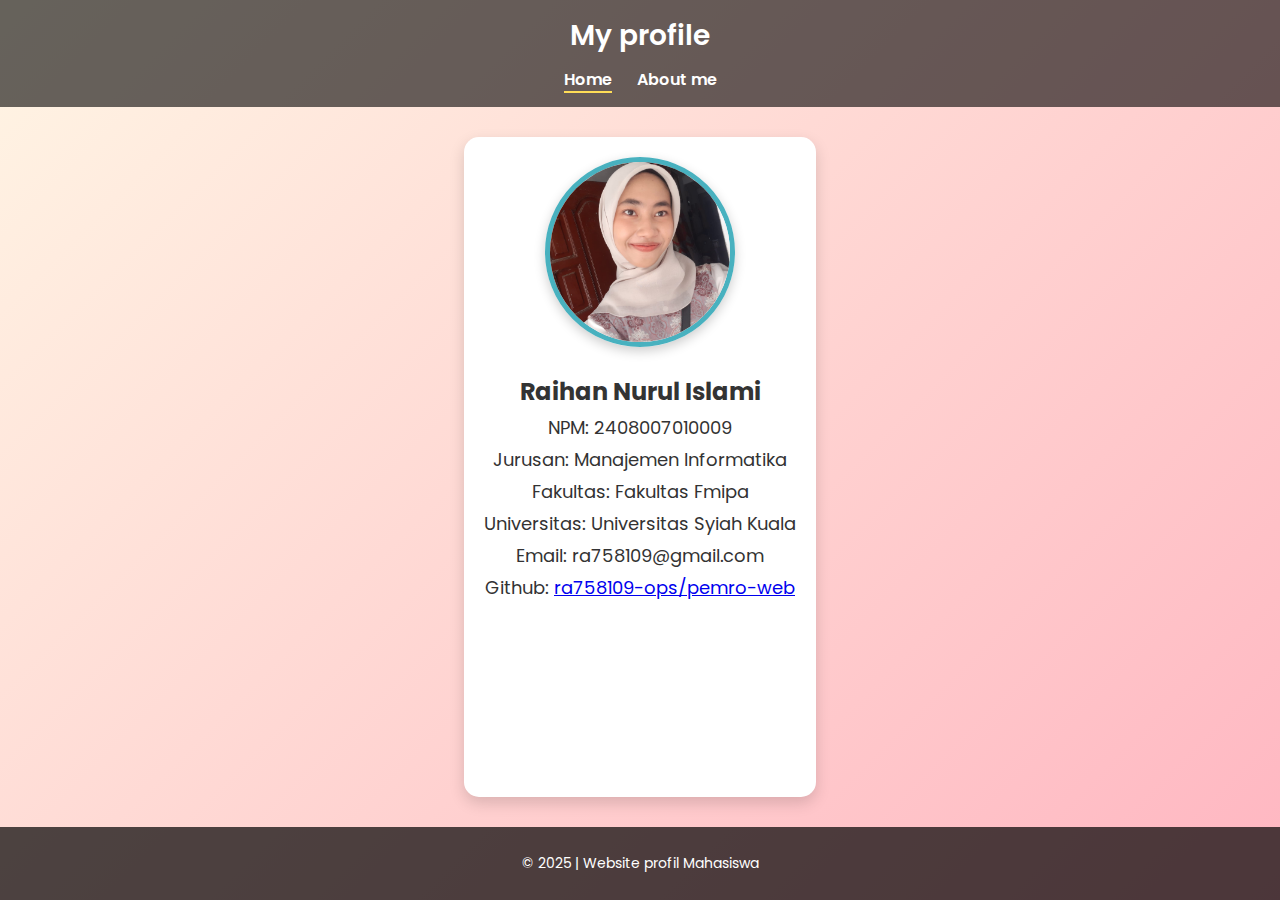
<file: index.html>
<!DOCTYPE html>
<html lang="id">
<head>
  <meta charset="UTF-8">
  <meta name="viewport" content="width=device-width, initial-scale=1.0">
  <title>Profil Mahasiswa</title>
  <link rel="stylesheet" href="style.css">
  <!-- Google Fonts -->
  <link href="https://fonts.googleapis.com/css2?family=Poppins:wght@400;600&display=swap" rel="stylesheet">
</head>
<body>
  <header>
    <h1>My profile</h1>
    <nav>
      <ul>
        <li><a href="index.html" class="active">Home</a></li>
        <li><a href="about.html">About me</a></li>
      </ul>
    </nav>
  </header>

  <main class="container">
    <section class="profile">
     <img src="gambar1.jpg" alt="Foto Profil" class="foto-profil">
      <h2>Raihan Nurul Islami</h2>
      <p><span>NPM:</span> 2408007010009</p>
      <p><span>Jurusan:</span> Manajemen Informatika</p>
      <p><span>Fakultas:</span> Fakultas Fmipa</p> 
      <p><span>Universitas:</span> Universitas Syiah Kuala</p>
      <p><span>Email:</span> ra758109@gmail.com</p>
      <p><span>Github:</span> <a href="https://github.com/ra758109-ops/pemro-web">ra758109-ops/pemro-web</a></p>
    </section>
  </main>

  <footer>
    <p>&copy; 2025 | Website profil Mahasiswa</p>
  </footer>
</body>
</html>
</file>
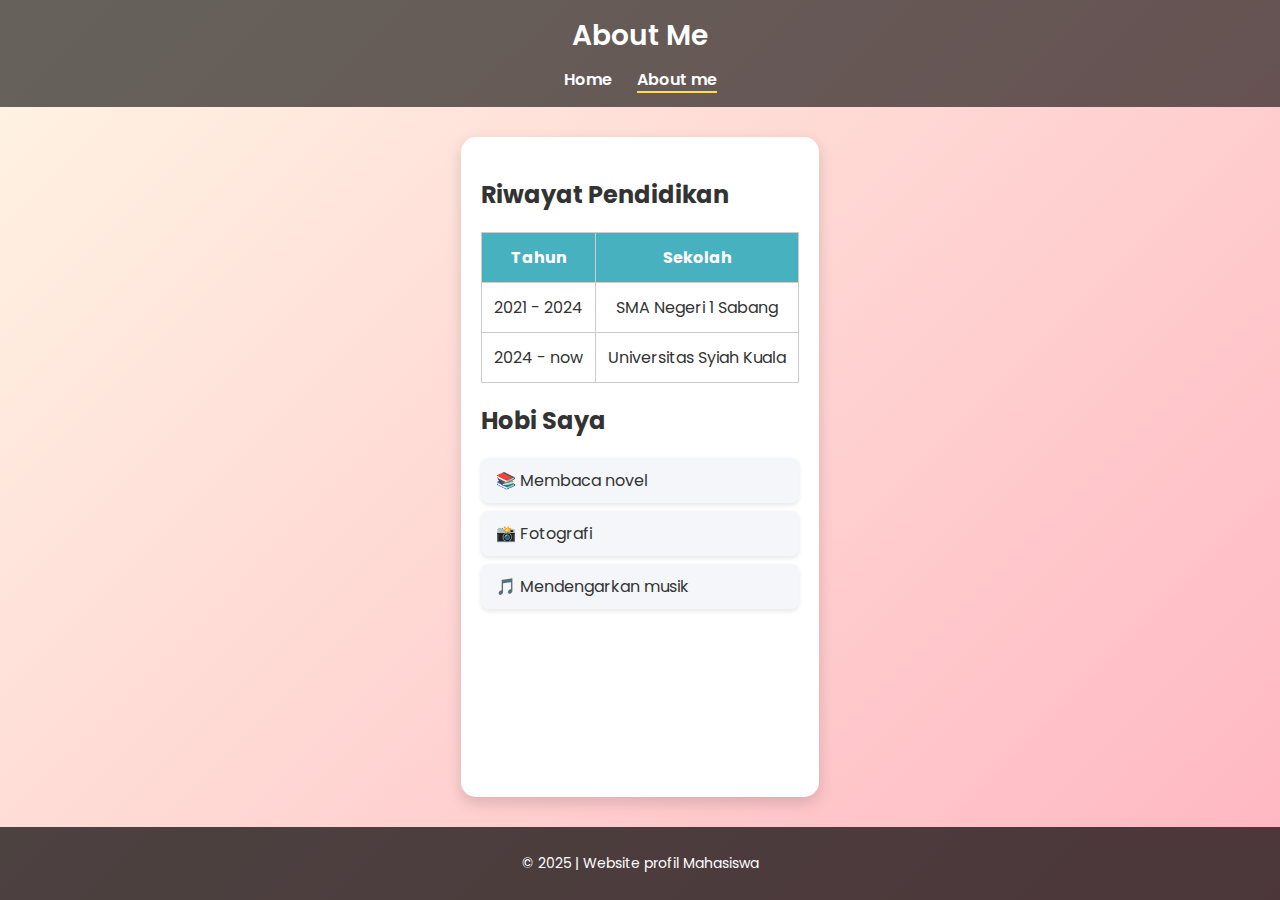
<file: about.html>
<!DOCTYPE html>
<html lang="id">
<head>
  <meta charset="UTF-8">
  <meta name="viewport" content="width=device-width, initial-scale=1.0">
  <title>Tentang Saya</title>
  <link rel="stylesheet" href="style.css">
  <!-- Google Fonts -->
  <link href="https://fonts.googleapis.com/css2?family=Poppins:wght@400;600&display=swap" rel="stylesheet">
</head>
<body>
  <header>
    <h1>About Me</h1>
    <nav>
      <ul>
        <li><a href="index.html">Home</a></li>
        <li><a href="about.html" class="active">About me</a></li>
      </ul>
    </nav>
  </header>

  <main class="container">
    <section>
      <h2>Riwayat Pendidikan</h2>
      <table>
        <tr>
          <th>Tahun</th>
          <th>Sekolah</th>
        </tr>
        <tr>
          <td>2021 - 2024</td>
          <td>SMA Negeri 1 Sabang</td>
        </tr>
        <tr>
          <td>2024 - now</td>
          <td>Universitas Syiah Kuala</td>
        </tr>
      </table>
    </section>

    <section>
      <h2>Hobi Saya</h2>
      <ul class="hobi">
        <li>📚 Membaca novel</li>
        <li>📸 Fotografi</li>
        <li>🎵 Mendengarkan musik</li>
      </ul>
    </section>
  </main>

  <footer>
    <p>&copy; 2025 | Website profil Mahasiswa</p>
  </footer>
</body>
</html>
</file>
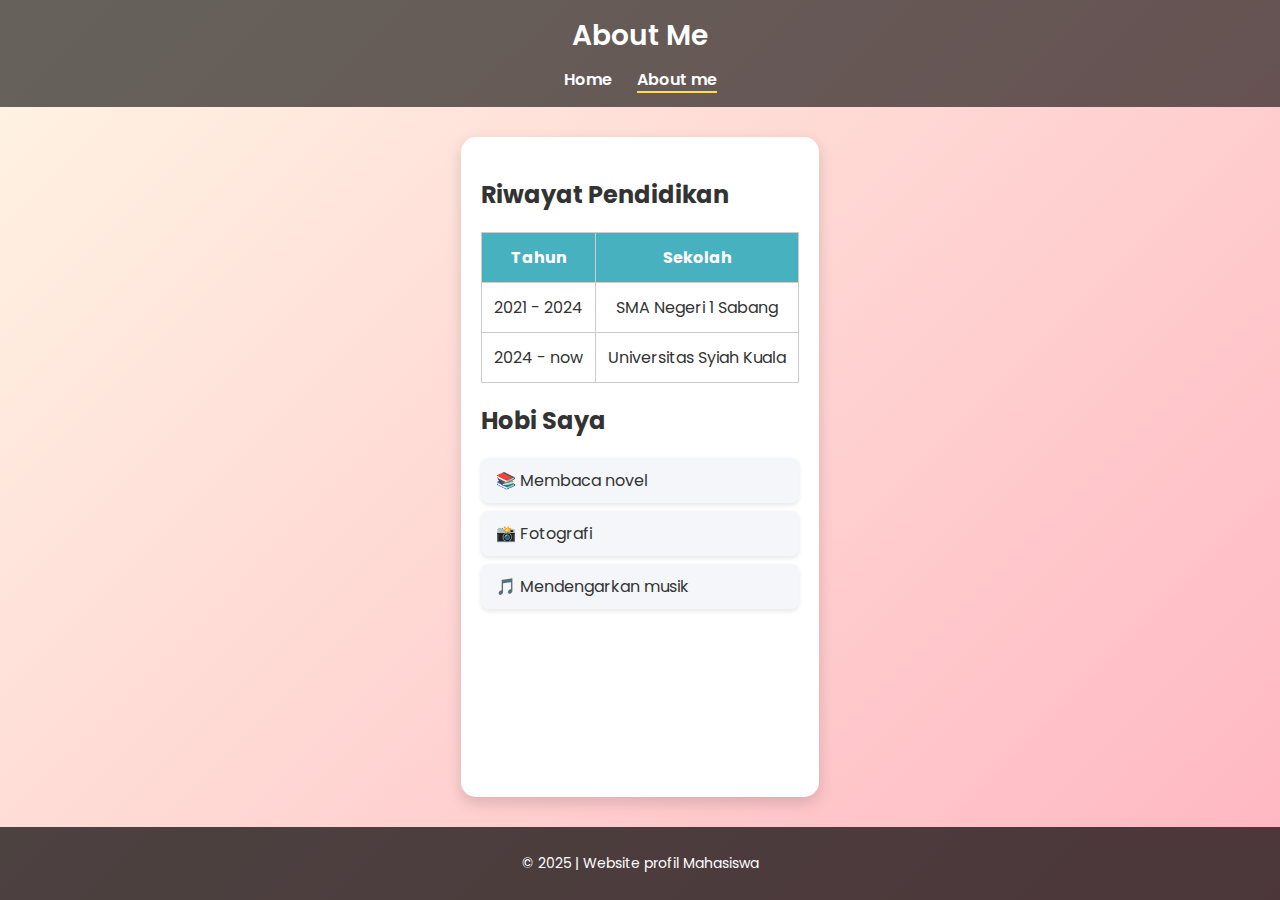
<file: about3.html>
<!DOCTYPE html>
<html lang="id">
<head>
  <meta charset="UTF-8">
  <meta name="viewport" content="width=device-width, initial-scale=1.0">
  <title>Tentang Saya</title>
  <link rel="stylesheet" href="style3.css">
  <!-- Google Fonts -->
  <link href="https://fonts.googleapis.com/css2?family=Poppins:wght@400;600&display=swap" rel="stylesheet">
</head>
<body>
  <header>
    <h1>About Me</h1>
    <nav>
      <ul>
        <li><a href="index3.html">Home</a></li>
        <li><a href="about.html" class="active">About me</a></li>
      </ul>
    </nav>
  </header>

  <main class="container">
    <section>
      <h2>Riwayat Pendidikan</h2>
      <table>
        <tr>
          <th>Tahun</th>
          <th>Sekolah</th>
        </tr>
        <tr>
          <td>2021 - 2024</td>
          <td>SMA Negeri 1 Sabang</td>
        </tr>
        <tr>
          <td>2024 - now</td>
          <td>Universitas Syiah Kuala</td>
        </tr>
      </table>
    </section>

    <section>
      <h2>Hobi Saya</h2>
      <ul class="hobi">
        <li>📚 Membaca novel</li>
        <li>📸 Fotografi</li>
        <li>🎵 Mendengarkan musik</li>
      </ul>
    </section>
  </main>

  <footer>
    <p>&copy; 2025 | Website profil Mahasiswa</p>
  </footer>
</body>
</html>
</file>
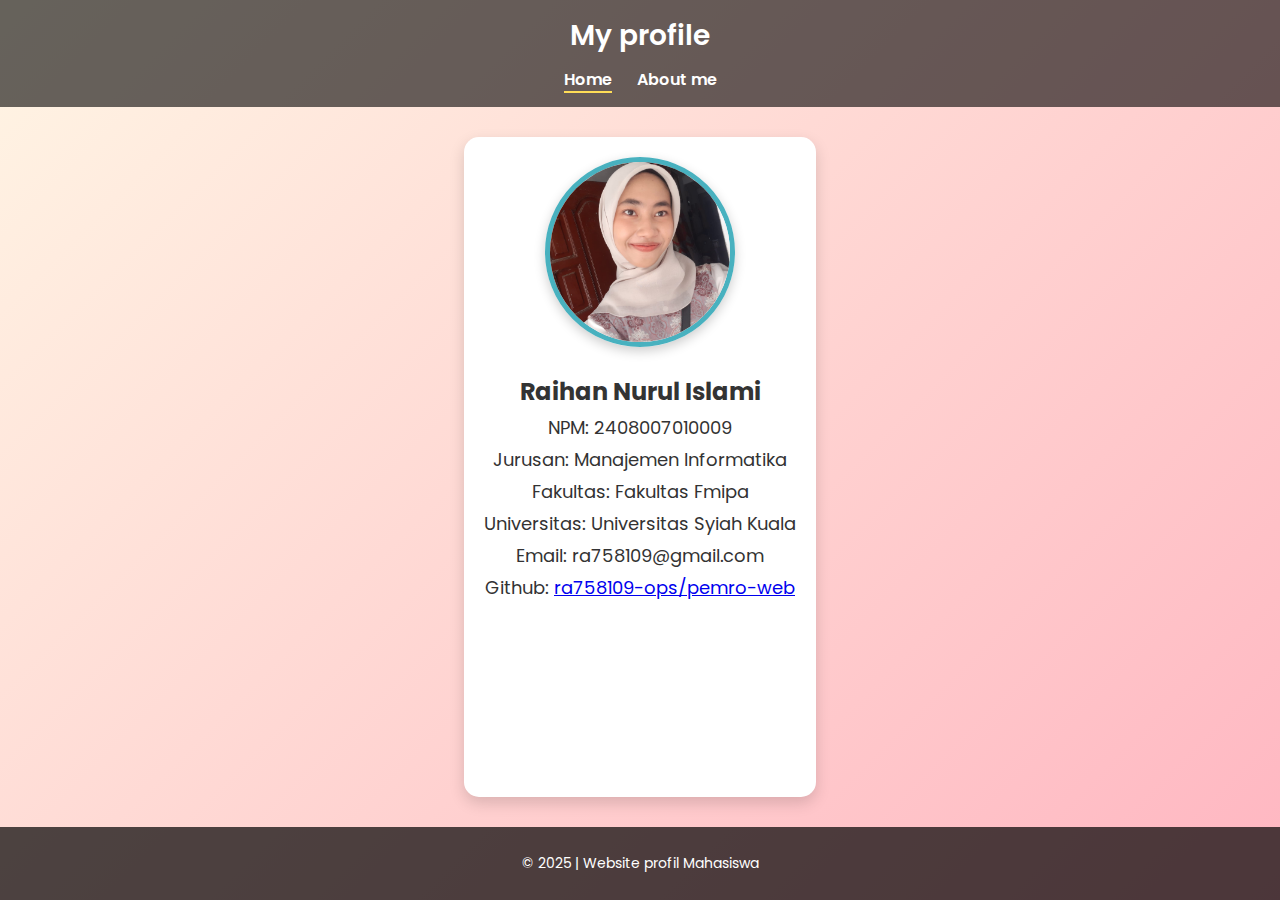
<file: index3.html>
<!DOCTYPE html>
<html lang="id">
<head>
  <meta charset="UTF-8">
  <meta name="viewport" content="width=device-width, initial-scale=1.0">
  <title>Profil Mahasiswa</title>
  <link rel="stylesheet" href="style3.css">
  <!-- Google Fonts -->
  <link href="https://fonts.googleapis.com/css2?family=Poppins:wght@400;600&display=swap" rel="stylesheet">
</head>
<body>
  <header>
    <h1>My profile</h1>
    <nav>
      <ul>
        <li><a href="index3.html" class="active">Home</a></li>
        <li><a href="about3.html">About me</a></li>
      </ul>
    </nav>
  </header>

  <main class="container">
    <section class="profile">
      <img src="gambar1.jpg" alt="Foto Profil" class="foto-profil">
      <h2>Raihan Nurul Islami</h2>
      <p><span>NPM:</span> 2408007010009</p>
      <p><span>Jurusan:</span> Manajemen Informatika</p>
      <p><span>Fakultas:</span> Fakultas Fmipa</p> 
      <p><span>Universitas:</span> Universitas Syiah Kuala</p>
      <p><span>Email:</span> ra758109@gmail.com</p>
      <p><span>Github:</span> <a href="https://github.com/ra758109-ops/pemro-web">ra758109-ops/pemro-web</a></p>
    </section>
  </main>

  <footer>
    <p>&copy; 2025 | Website profil Mahasiswa</p>
  </footer>
</body>
</html>
</file>
<file: style.css>
/* Global Style */
body {
  margin: 0;
  font-family: 'Poppins', sans-serif;
  background: linear-gradient(135deg, #FFF5E4, #FFB6C1);
  color: #333;
  min-height: 100vh;
  display: flex;
  flex-direction: column;
}

/* Header */
header {
  background: rgba(0, 0, 0, 0.6);
  color: white;
  padding: 15px 0;
  text-align: center;
  position: sticky;
  top: 0;
  z-index: 1000;
}

header h1 {
  margin: 0;
  font-size: 28px;
  font-weight: 600;
}

nav ul {
  list-style: none;
  padding: 0;
  margin: 10px 0 0;
  display: flex;
  justify-content: center;
  gap: 25px;
}

nav a {
  text-decoration: none;
  color: white;
  font-weight: 600;
  transition: color 0.3s ease, transform 0.3s ease;
}

nav a:hover {
  color: #ffdd57;
  transform: scale(1.1);
}

nav a.active {
  border-bottom: 2px solid #ffdd57;
}

/* Container */
.container {
  flex: 1;
  max-width: 900px;
  margin: 30px auto;
  padding: 20px;
  background: white;
  border-radius: 15px;
  box-shadow: 0 6px 15px rgba(0,0,0,0.15);
  animation: fadeIn 1s ease;
}

/* Profile */
.profile {
  text-align: center;
}

.foto-profil {
  width: 180px;
  height: 180px;
  border-radius: 50%;
  border: 5px solid #48b1bf;
  margin-bottom: 20px;
  object-fit: cover;
  box-shadow: 0 4px 12px rgba(0,0,0,0.2);
  transition: transform 0.3s ease;
}

.foto-profil:hover {
  transform: scale(1.05);
}

.profile h2 {
  margin: 0;
  font-size: 24px;
}

.profile p {
  margin: 5px 0;
  font-size: 18px;
}

/* Table */
table {
  width: 100%;
  border-collapse: collapse;
  margin-top: 20px;
}

table, th, td {
  border: 1px solid #ccc;
}

th, td {
  padding: 12px;
  text-align: center;
}

th {
  background: #48b1bf;
  color: white;
}

/* Hobi List */
.hobi {
  margin-top: 15px;
  padding-left: 0;
  list-style: none;
}

.hobi li {
  background: #f4f6f9;
  margin: 8px 0;
  padding: 10px 15px;
  border-radius: 8px;
  box-shadow: 0 2px 5px rgba(0,0,0,0.1);
  transition: transform 0.2s ease;
}

.hobi li:hover {
  transform: translateX(5px);
  background: #e0f7fa;
}

/* Footer */
footer {
  text-align: center;
  background: rgba(0, 0, 0, 0.7);
  color: white;
  padding: 12px 0;
  font-size: 14px;
  margin-top: auto;
}

/* Animasi */
@keyframes fadeIn {
  from { opacity: 0; transform: translateY(15px); }
  to { opacity: 1; transform: translateY(0); }
}

.container {
  animation: fadeIn 1s ease-in-out;
}

@keyframes fadeIn {
  from {opacity: 0; transform: translateY(20px);}
  to {opacity: 1; transform: translateY(0);}
}
</file>
<file: style3.css>
/* Global Style */
body {
  margin: 0;
  font-family: 'Poppins', sans-serif;
  background: linear-gradient(135deg, #FFF5E4, #FFB6C1);
  color: #333;
  min-height: 100vh;
  display: flex;
  flex-direction: column;
}

/* Header */
header {
  background: rgba(0, 0, 0, 0.6);
  color: white;
  padding: 15px 0;
  text-align: center;
  position: sticky;
  top: 0;
  z-index: 1000;
}

header h1 {
  margin: 0;
  font-size: 28px;
  font-weight: 600;
}

nav ul {
  list-style: none;
  padding: 0;
  margin: 10px 0 0;
  display: flex;
  justify-content: center;
  gap: 25px;
}

nav a {
  text-decoration: none;
  color: white;
  font-weight: 600;
  transition: color 0.3s ease, transform 0.3s ease;
}

nav a:hover {
  color: #ffdd57;
  transform: scale(1.1);
}

nav a.active {
  border-bottom: 2px solid #ffdd57;
}

/* Container */
.container {
  flex: 1;
  max-width: 900px;
  margin: 30px auto;
  padding: 20px;
  background: white;
  border-radius: 15px;
  box-shadow: 0 6px 15px rgba(0,0,0,0.15);
  animation: fadeIn 1s ease;
}

/* Profile */
.profile {
  text-align: center;
}

.foto-profil {
  width: 180px;
  height: 180px;
  border-radius: 50%;
  border: 5px solid #48b1bf;
  margin-bottom: 20px;
  object-fit: cover;
  box-shadow: 0 4px 12px rgba(0,0,0,0.2);
  transition: transform 0.3s ease;
}

.foto-profil:hover {
  transform: scale(1.05);
}

.profile h2 {
  margin: 0;
  font-size: 24px;
}

.profile p {
  margin: 5px 0;
  font-size: 18px;
}

/* Table */
table {
  width: 100%;
  border-collapse: collapse;
  margin-top: 20px;
}

table, th, td {
  border: 1px solid #ccc;
}

th, td {
  padding: 12px;
  text-align: center;
}

th {
  background: #48b1bf;
  color: white;
}

/* Hobi List */
.hobi {
  margin-top: 15px;
  padding-left: 0;
  list-style: none;
}

.hobi li {
  background: #f4f6f9;
  margin: 8px 0;
  padding: 10px 15px;
  border-radius: 8px;
  box-shadow: 0 2px 5px rgba(0,0,0,0.1);
  transition: transform 0.2s ease;
}

.hobi li:hover {
  transform: translateX(5px);
  background: #e0f7fa;
}

/* Footer */
footer {
  text-align: center;
  background: rgba(0, 0, 0, 0.7);
  color: white;
  padding: 12px 0;
  font-size: 14px;
  margin-top: auto;
}

/* Animasi */
@keyframes fadeIn {
  from { opacity: 0; transform: translateY(15px); }
  to { opacity: 1; transform: translateY(0); }
}

.container {
  animation: fadeIn 1s ease-in-out;
}

@keyframes fadeIn {
  from {opacity: 0; transform: translateY(20px);}
  to {opacity: 1; transform: translateY(0);}
}
</file>
